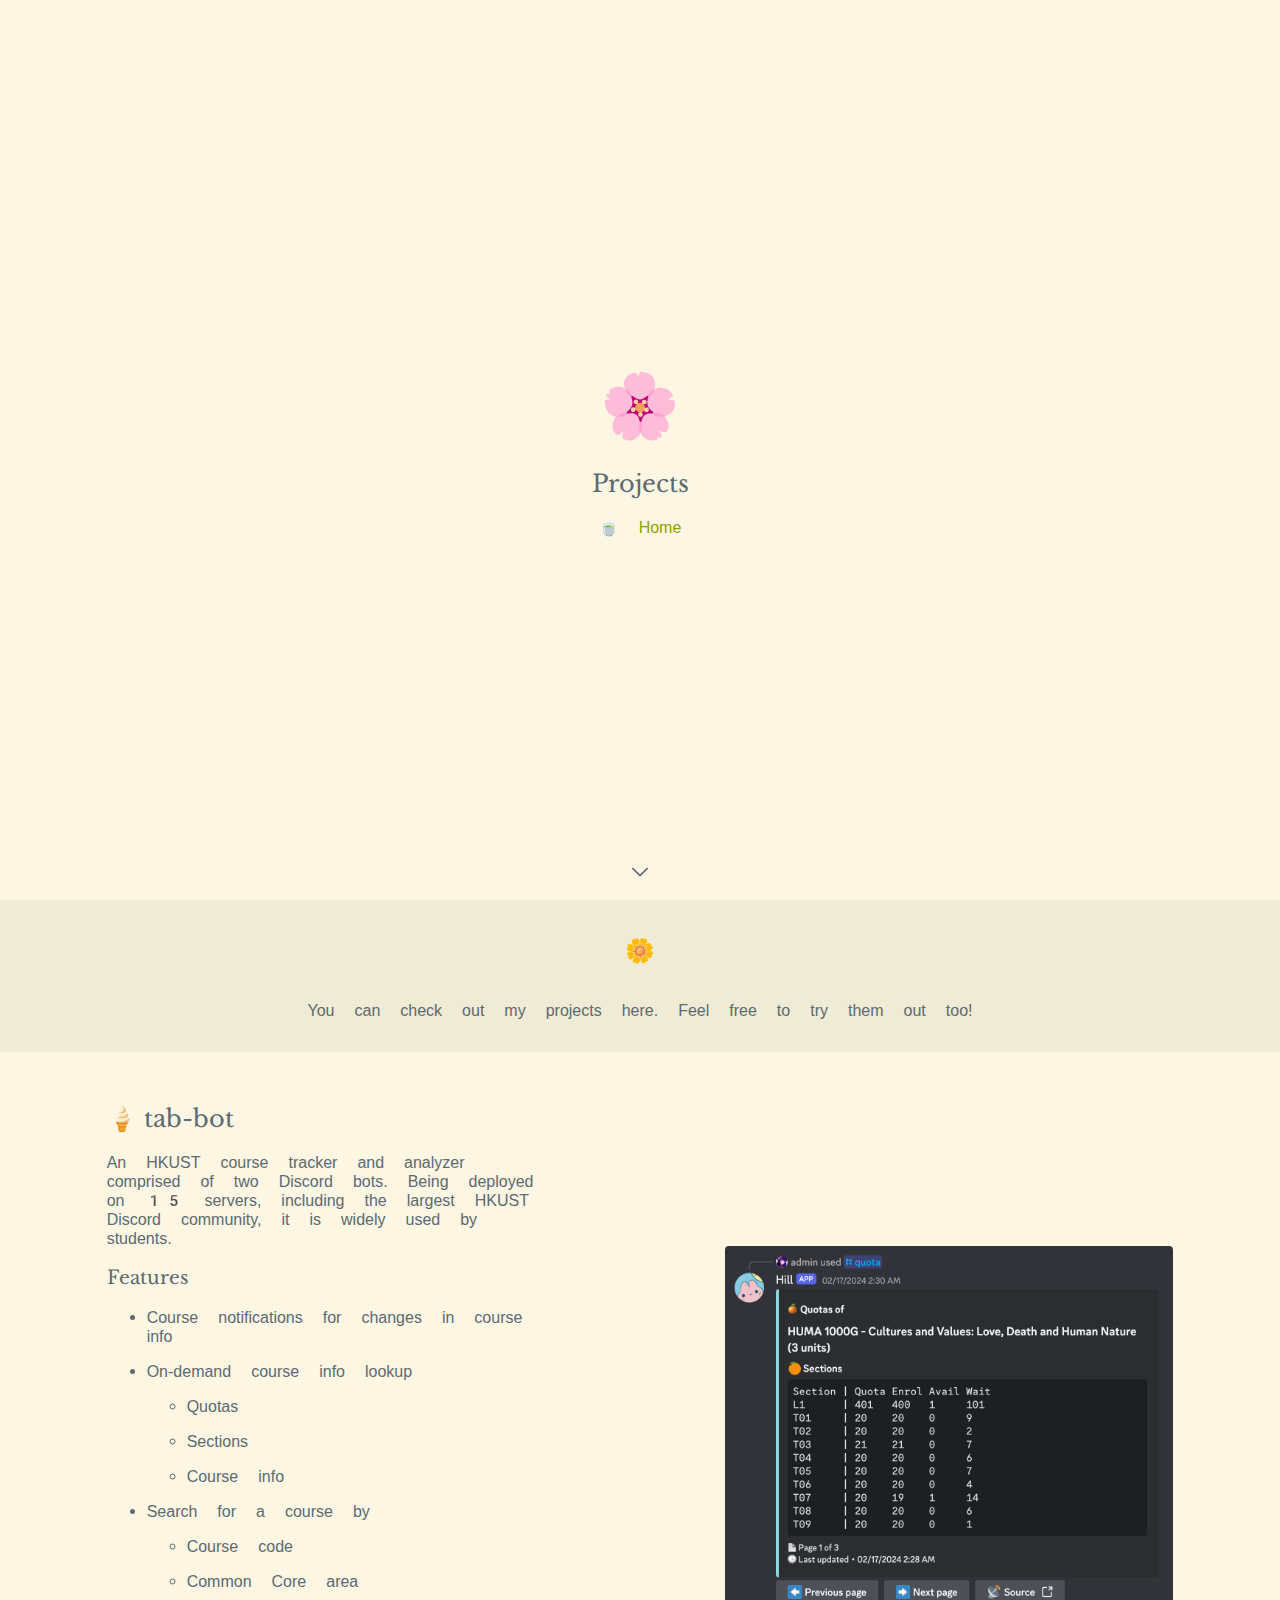
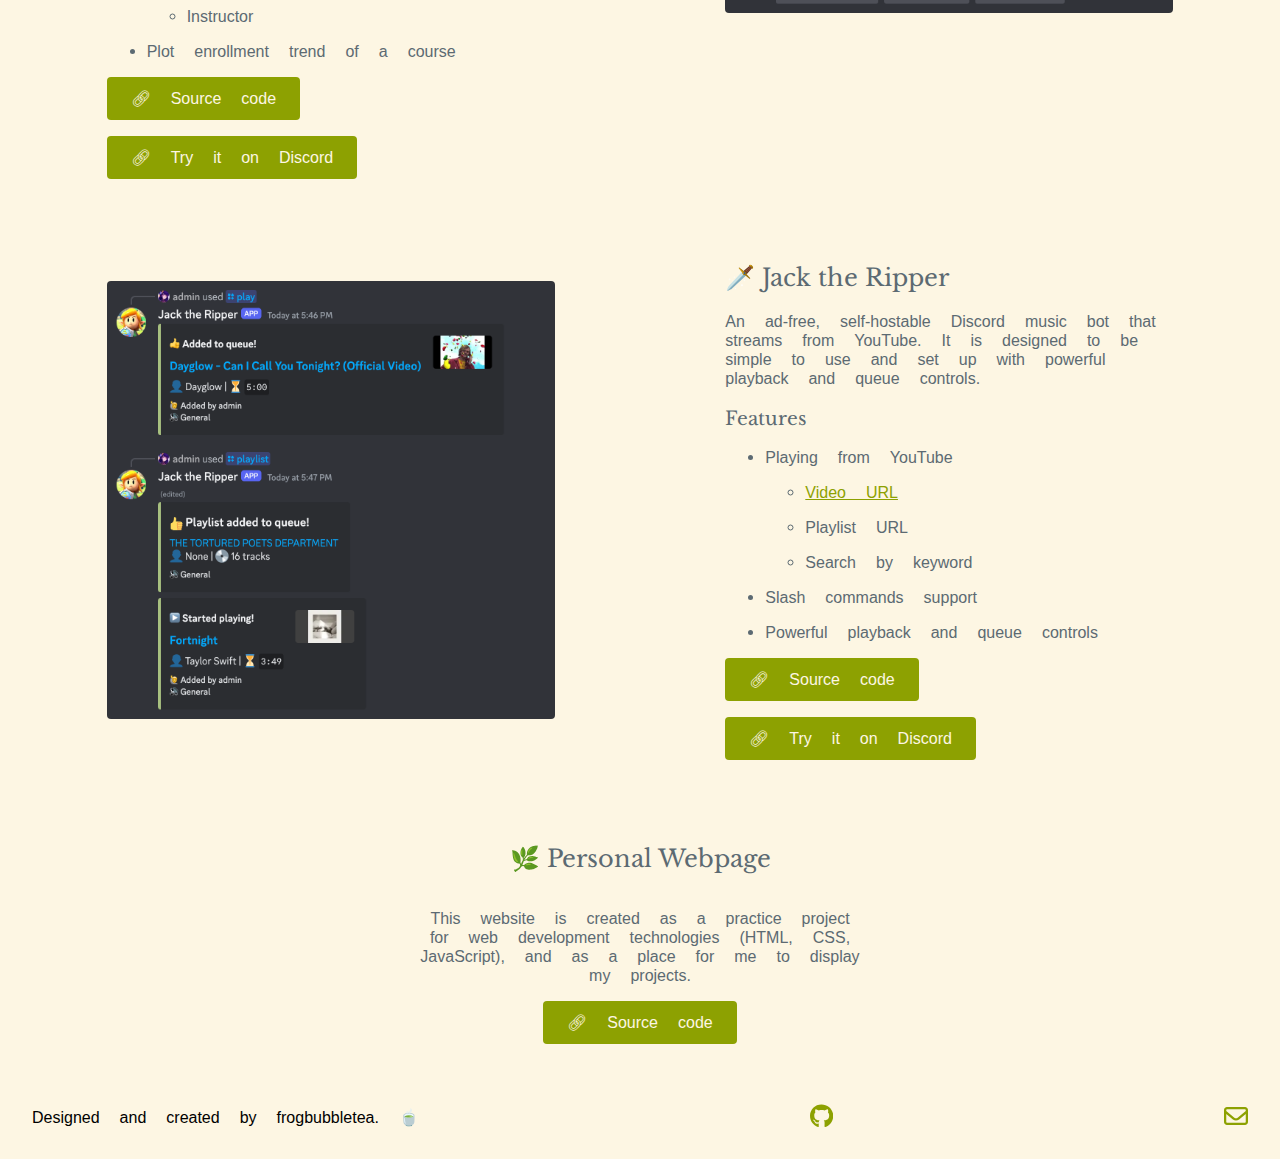
<file: projects.html>
<!DOCTYPE html>
<html lang="en-US">
    <head>
        <meta charset="utf-8" />
        <meta http-equiv="ScreenOrientation" content="autoRotate:disabled">
        <meta name="viewport" content="width=device-width" />
        <!-- Load icon -->
        <link rel="icon" type="image/x-icon" href="icons/tea-icon.png">
        <!-- Load font for title -->
        <link rel="preconnect" href="https://fonts.googleapis.com">
        <link rel="preconnect" href="https://fonts.gstatic.com" crossorigin>
        <link href="https://fonts.googleapis.com/css2?family=Libre+Baskerville:ital,wght@0,400;0,700;1,400&family=Noto+Color+Emoji&family=Noto+Emoji:wght@300..700&display=swap" rel="stylesheet">
        <!-- Load font for body text -->
        <link rel="preconnect" href="https://rsms.me/">
        <link rel="stylesheet" href="https://rsms.me/inter/inter.css">
        <!-- Load styles for the webpage itself -->
        <link rel="stylesheet" href="styles/base.css" />
        <link rel="stylesheet" href="styles/index.css" />
        <link rel="stylesheet" href="styles/projects.css" />
        <link rel="stylesheet" href="styles/footer.css" />
        <title>frogbubbletea</title>
        <!-- Load common webpage elements -->
        <script src="https://code.jquery.com/jquery-3.3.1.min.js"></script>
        <script>
            $(function () {
                $(".footer").load("footer.html");
            });
        </script>
    </head>
    <body>
        <!-- Main screen -->
        <div class="front-page" id="project-front">
            <h1>🌸</h1>
            <h2>Projects</h2>
            <div class="front-page-scroll-prompt">
                <a href="#intro">
                    <svg id="front-page-down-arrow" fill="currentColor" height="16px" width="16px" version="1.1" id="Layer_1" xmlns="http://www.w3.org/2000/svg" xmlns:xlink="http://www.w3.org/1999/xlink" 
                        viewBox="0 0 330 330" xml:space="preserve">
                    <path id="XMLID_225_" d="M325.607,79.393c-5.857-5.857-15.355-5.858-21.213,0.001l-139.39,139.393L25.607,79.393
                        c-5.857-5.857-15.355-5.858-21.213,0.001c-5.858,5.858-5.858,15.355,0,21.213l150.004,150c2.813,2.813,6.628,4.393,10.606,4.393
                        s7.794-1.581,10.606-4.394l149.996-150C331.465,94.749,331.465,85.251,325.607,79.393z"/>
                    </svg>
                </a>
            </div>
            <a class="front-page-link" href="index.html">🍵 Home</a>
        </div>
        <!-- Introduction -->
        <div class="intro" id="intro">
            <h2>🌼</h2>
            <p>You can check out my projects here. Feel free to try them out too!</p>
        </div>
        <!-- Projects list -->
        <!-- Project 1 -->
        <div class="project odd">
            <div class="project-desc">
                <h2>🍦 tab-bot</h2>
                <p>An HKUST course tracker and analyzer comprised of two Discord bots. Being deployed on 15 servers, including the largest HKUST Discord community, it is widely used by students.</p>
                <h3>Features</h3>
                <ul>
                    <li>Course notifications for changes in course info</li>
                    <li>On-demand course info lookup</li>
                    <ul>
                        <li>Quotas</li>
                        <li>Sections</li>
                        <li>Course info</li>
                    </ul>
                    <li>Search for a course by</li>
                    <ul>
                        <li>Course code</li>
                        <li>Common Core area</li>
                        <li>Instructor</li>
                    </ul>
                    <li>Plot enrollment trend of a course</li>
                </ul>
                <div class="button-row">
                    <a href="https://github.com/frogbubbletea/tab-bot">
                        <button class="link-button" type="button">🔗 Source code</button>
                    </a>
                    <a href="https://discord.gg/RNmMMF6xHY">
                        <button class="link-button" type="button">🔗 Try it on Discord</button>
                    </a>
                </div>
            </div>
            <div class="project-img">
                <img src="media/projects/tab-bot.png" alt="Screenshot of Hill displaying the quotas of a course" width="100%" />
            </div>
        </div>
        <!-- Project 2 -->
        <div class="project even">
            <div class="project-desc">
                <h2>🗡️ Jack the Ripper</h2>
                <p>An ad-free, self-hostable Discord music bot that streams from YouTube. It is designed to be simple to use and set up with powerful playback and queue controls.</p>
                <h3>Features</h3>
                <ul>
                    <li>Playing from YouTube</li>
                    <ul>
                        <li><a href="https://youtu.be/FXsGCieXm1E">Video URL</a></li>
                        <li>Playlist URL</li>
                        <li>Search by keyword</li>
                    </ul>
                    <li>Slash commands support</li>
                    <li>Powerful playback and queue controls</li>
                </ul>
                <div class="button-row">
                    <a href="https://github.com/frogbubbletea/jack-the-ripper">
                        <button class="link-button" type="button">🔗 Source code</button>
                    </a>
                    <a href="https://discord.gg/RNmMMF6xHY">
                        <button class="link-button" type="button">🔗 Try it on Discord</button>
                    </a>
                </div>
            </div>
            <div class="project-img">
                <img src="media/projects/jack-the-ripper.png" alt="Screenshot of Jack adding a track and playlist to its queue" width="100%" />
            </div>
        </div>
        <!-- Project 3 -->
        <div class="project odd noimage">
            <div class="project-desc">
                <h2>🌿 Personal Webpage</h2>
                <p>This website is created as a practice project for web development technologies (HTML, CSS, JavaScript), and as a place for me to display my projects.</p>
                <div class="button-row">
                    <a href="https://github.com/frogbubbletea/frogbubbletea.github.io">
                        <button class="link-button" type="button">🔗 Source code</button>
                    </a>
                </div>
            </div>
        </div>
        <!-- Footer -->
        <div class="footer"></div>
    </body>
</html>
</file>
<file: styles/base.css>
/* Global background color */
:root {
    --base-bg: 253, 246, 227;  /* everforest light medium bg0 */
    --sec-bg: 239, 235, 212;  /* everforest light medium bg_dim */
    --dark-bg: 45, 53, 59;  /* everforest dark medium bg0 */
    --base-fg: 92, 106, 114;  /* everforest light medium fg */
    --dark-fg: 211, 198, 170;  /* everforest dark medium fg */
    --url: 141, 161, 1;  /* everforest light medium green */

    /* Alternate color scheme */
    /*--base-bg: #eff1f5;*/  /* catppuccin latte base */
    /*--sec-bg: #dce0e8;*/  /* catppuccin latte crust */
    /*--dark-bg: #1e2030;*/ /* catppuccin macchiato mantle */
    /*--base-fg: #4c4f69;*/  /* catppuccin latte text */ 
    /*--dark-fg: #cad3f5;*/  /* catppuccin macchiato text */
    /*--url: #40a02b;*/ /* catppuccin latte green */

    /* Shadow */
            /* inner glow 👇 */
    --shadow: inset 0 0 0.5px 1px hsla(0, 0%,  
            100%, 0.075),
            /* shadow ring 👇 */
            0 0 0 1px hsla(0, 0%, 0%, 0.05),
            /* multiple soft shadows 👇 */
            0 0.3px 0.4px hsla(0, 0%, 0%, 0.02),
            0 0.9px 1.5px hsla(0, 0%, 0%, 0.045),
            0 3.5px 6px hsla(0, 0%, 0%, 0.09);
    
    /* Opacity values */
    --body-opacity: 0.85;
    --body-blur: 16px;
}

/* Enable smooth scrolling */
html {
    scroll-behavior: smooth;
    scrollbar-color: rgb(var(--url)) transparent;
}

/* Apply background color to all pages */
body {
    background-color: rgb(var(--base-bg));
    margin: 0;
    padding: 0;
    animation: fade-in 0.7s;
}
@keyframes fade-in {
    0% {
        opacity: 0;
    }
    100% {
        opacity: 1;
    }
}

/* Animate theme changes */
body {
    transition: 200ms;
}

/* Set font for headings */
h1, h2, h3 {
    font-family: "Libre Baskerville", "Noto Color Emoji", serif;
    font-weight: 400;
    font-style: normal;
    color: rgb(var(--base-fg))
}

/* Set font for body text */
p, a, ul, dl, select {
    font-family: Inter, "Noto Color Emoji", sans-serif;
    font-feature-settings: 'liga' 1, 'calt' 1; /* fix for Chrome */
    color: rgb(var(--base-fg))
}
@supports (font-variation-settings: normal) {
    p, a, ul, dl, select { font-family: InterVariable, "Noto Color Emoji", sans-serif; }
}

/* Set font for buttons */
button {
    font-family: Inter, "Noto Emoji", sans-serif;
    font-feature-settings: 'liga' 1, 'calt' 1; /* fix for Chrome */
    font-size: 1em;
    text-decoration: none;
    padding: 0.75em 1.5em;
    box-sizing: border-box;
    border-radius: 4px;
    transition: 200ms;
}
@supports (font-variation-settings: normal) {
    button { font-family: InterVariable, "Noto Emoji", sans-serif; }
}

/* Set link text color */
a {
    color: rgb(var(--url))
}

/* Set list line height */
li {
    margin-bottom: 1em;
}

/* Send all doodles to back by default */
css-doodle {
    position: fixed;
    z-index: -1;
    animation: fade-in-doodle 2s;
}
@keyframes fade-in-doodle {
    0% {
        opacity: 0;
    }
    35% {
        opacity: 0;
    }
    100% {
        opacity: 1;
    }
}
</file>
<file: styles/index.css>
/*  Make frontPage occupy whole screen
    and align contents to the center */
.front-page {
    display: flex;
    flex-direction: column;
    align-items: center;
    justify-content: center;
    height: 100vh;
    width: 100vw;
    max-height: 100%;
    max-width: 100%;
    margin: 0;
    padding: 0;
    text-align: center;
    pointer-events: none;  /* Pass clicks to main screen doodle */
    background-color: rgba(var(--base-bg), var(--body-opacity));
}

/* Set front page emoji size */
.front-page > h1 {
    font-size: 4em;
    line-height: 0;
}

/* Move front page links to top right */
/* Position hamburger button to the same as front page links */
.front-page-nav, .hamburger {
    display: flex;
    flex-direction: row;
    position: fixed;
    align-items: center;
    right: 0.5em;
    top: 0.5em;
    column-gap: 1em;
    border-radius: 0.5em;
    padding: 0.5em;
    transition: 0.4s;
}

/* Stack navbar on top of hamburger */
.front-page-nav {
    z-index: 999;
}
.hamburger {
    z-index: 998;
}

.hamburger-label {
    font-size: 1.5em;
    text-decoration: none;
}

/* Move hamburger menu into screen on scroll down */
.front-page-nav.scroll-down, .hamburger.scroll-down {
    right: 1em;
    top: 1em;
    background-color: rgba(var(--sec-bg), 0.15);
    backdrop-filter: blur(16px);
    -webkit-backdrop-filter: blur(16px);
    box-shadow: var(--shadow), var(--border);
}
/* Hide and show navbar and hamburger menu with animation */
.front-page-nav.hide, .hamburger.hide {
    pointer-events: none;
    opacity: 0;
}

/* Disable line under front page links */
.front-page-link {
    text-decoration: none;
}

/* Style front page theme selection menu */
#front-page-color-select {
    border: unset;
    background-color: inherit;
    color: rgb(var(--url));
    font-size: 1em;
    margin: 0;
    padding: 0;
    box-sizing: border-box;
    max-width: 6.25em;
}

/* Align the scroll down prompt to the bottom of frontPage */
.front-page > .front-page-scroll-prompt {
    position: absolute;
    left: 0;
    bottom: 1em;
    width: 100%;
}

/* Animate the scroll down prompt arrow */
#front-page-down-arrow {
    color: rgb(var(--base-fg));
    animation:updown 2s ease-in-out infinite;
}
@keyframes updown { 
    0% {  
        transform:translateY(0em); 
    } 
    50% {
        transform:translateY(0.5em);
    }
    100% {
        transform:translateY(0em);
    }
}

/* Pass clicks to main screen doodle */
.front-page > * {
    pointer-events: auto;
}

/* Limit intro paragraph width and center it */
.intro {
    display: flex;
    flex-direction: column;
    align-items: center;
    justify-content: center;
    box-sizing: border-box;
    width: 100vw;
    max-width: 100%;
    margin: 0;
    padding: 1em 0 1em 0;
    text-align: center;
    background-color: rgb(var(--sec-bg));
}

.intro > h2, .intro > p {
    max-width: 75%
}

/* Reduce padding on mobile */
@media (max-width: 1200px) {
    .intro {
        padding: 1em 1.5em 1em 1.5em;
    }
    .intro > h2, .intro > p {
        max-width: 100%;
    }
}

/* Make about occupy whole screen
    and align contents to the center */
.about {
    display: flex;
    flex-direction: row;
    flex-wrap: wrap;
    align-items: flex-start;
    justify-content: center;
    box-sizing: border-box;
    width: 100vw;
    max-width: 100%;
    padding: 4em 0 4em 0;
    background-color: rgba(var(--base-bg), var(--body-opacity));
}

/* Limit education and skills list width */
.about > .about-edu, .about > .about-skills {
    width: 45vw;
    /* min-width: 20em; */
    max-width: 30%;
    text-align: left;
    box-sizing: border-box;
    padding: 1em 2em;
    /* background-color: rgba(255, 255, 255, 0.15); */
    background-color: rgba(var(--sec-bg), 0.15);
    /* background-color: rgba(var(--dark-bg), 0.15); */
    backdrop-filter: blur(16px);
    -webkit-backdrop-filter: blur(16px);
    /* box-shadow: 0 0 1em 0 rgba(0, 0, 0, 0.1); */
    /* box-shadow: 0 0 2em 4px rgba(0, 0, 0, 0.1); */
    box-shadow: var(--shadow);
    /* border: 2px solid rgba(141, 161, 1, 0.5); */
    border-radius: 0.5em;
}

.about > .about-edu {
    margin: 0 4em 0 0;
}
.about > .about-skills {
    margin: 0 0 0 4em;
}

/* Display education and skills vertically on mobile */
@media (max-width: 1200px) {
    .about {
        flex-direction: column;
        align-items: center;
        padding: 0;
    }
    .about > .about-edu, .about > .about-skills {
        width: 100vw;
        max-width: 100%;
        border-radius: 0;
        margin: 0;
        box-shadow: unset;
    }
    .about > .about-edu {
        padding: 1em 2em 0.5em;
    }
    .about > .about-skills {
        padding: 0.5em 2em 1em;
    }
}

/* Style link buttons */
.link-button {
    background-color: rgb(var(--url));
    color: rgb(var(--base-bg));
    border: unset;
    cursor: pointer;
}
.link-button:hover {
    filter: brightness(1.1);
}
.link-button:active {
    filter: brightness(1.2);
}

/* Remove text decorations in button rows */
.button-row {
    display: flex;
    flex-direction: row;
    flex-wrap: wrap;
    align-items: flex-start;
    column-gap: 1em;
    row-gap: 1em;
}

#intro-button-row {
    padding: 0.5em 0 1em 0;
}
</file>
<file: styles/projects.css>
/* Layout for one project listing */
.project {
    display: flex;
    flex-direction: row;
    flex-wrap: wrap;
    align-items: center;
    justify-content: space-evenly;
    text-align: left;
    box-sizing: border-box;
    width: 100vw;
    max-width: 100%;
    padding: 2em 0 2em 0;
}

/* Give the front page emoji a spin! */
#project-front > h1 {
    -webkit-animation:spin 10s linear infinite;
    -moz-animation:spin 10s linear infinite;
    animation:spin 10s linear infinite;
}
@-moz-keyframes spin { 
    100% { -moz-transform: rotate(360deg); } 
}
@-webkit-keyframes spin { 
    100% { -webkit-transform: rotate(360deg); } 
}
@keyframes spin { 
    100% { 
        -webkit-transform: rotate(360deg); 
        transform:rotate(360deg); 
    } 
}

/* Reverse display order for project even */
.project.even {
    flex-direction: row-reverse;
}

/* Set background color to alternate for each project */
.project.odd {
    background-color: var(--base-bg);
}
.project.even {
    background-color: var(--sec-bg);
}

/* Center projects without images */
.project.noimage {
    text-align: center;
}
.project.noimage > .project-desc {
    display: flex;
    flex-direction: column;
    align-items: center;
    box-sizing: border-box;
}

/* Limit project description and image width */
.project-desc, .project-img {
    width: 45vw;
    max-width: 45%;
    box-sizing: border-box;
    padding: 0 4em 0 4em;
}

/* Display project vertically on mobile */
@media (max-width: 900px) {
    .project {
        flex-direction: column;
        align-items: center;
        row-gap: 1em;
    }
    .project-desc, .project-img {
        width: 75vw;
        max-width: 75%;
        padding: 0;
    }
}

/* Give project images rounded corners and outlines */
.odd > .project-img > img {
    border-radius: 4px;
    box-shadow: 1em 1em 0px var(--sec-bg);
}
.even > .project-img > img {
    border-radius: 4px;
    box-shadow: -1em 1em 0px var(--base-bg);
}
</file>
<file: styles/footer.css>
/* Style footer */
.footer {
    display: flex;
    flex-direction: row;
    flex-wrap: nowrap;
    justify-content: space-between;
    align-content: center;
    box-sizing: border-box;
    width: 100vw;
    max-width: 100%;
    padding: 0.5em 1em 0.5em 1em;
    margin: 0;
    background-color: var(--dark-bg);
}

/* Disable underlining in footer buttons */
.footer-buttons > a {
    color: inherit;
    text-decoration: none;
}

/* Align everything in footer to center */
.footer > * {
    align-self: center;
}

/* Align text to the left, icons to the right */
.footer > p {
    text-align: left;
    color: var(--dark-fg);
}

/* Set color of footer icons */
#footer-github, #footer-email {
    color: var(--dark-fg);
}

/* Set layout of footer buttons */
.footer-buttons {
    display: flex;
    flex-direction: row;
    flex-wrap: nowrap;
    justify-content: center;
    column-gap: 1em;
}
</file>
